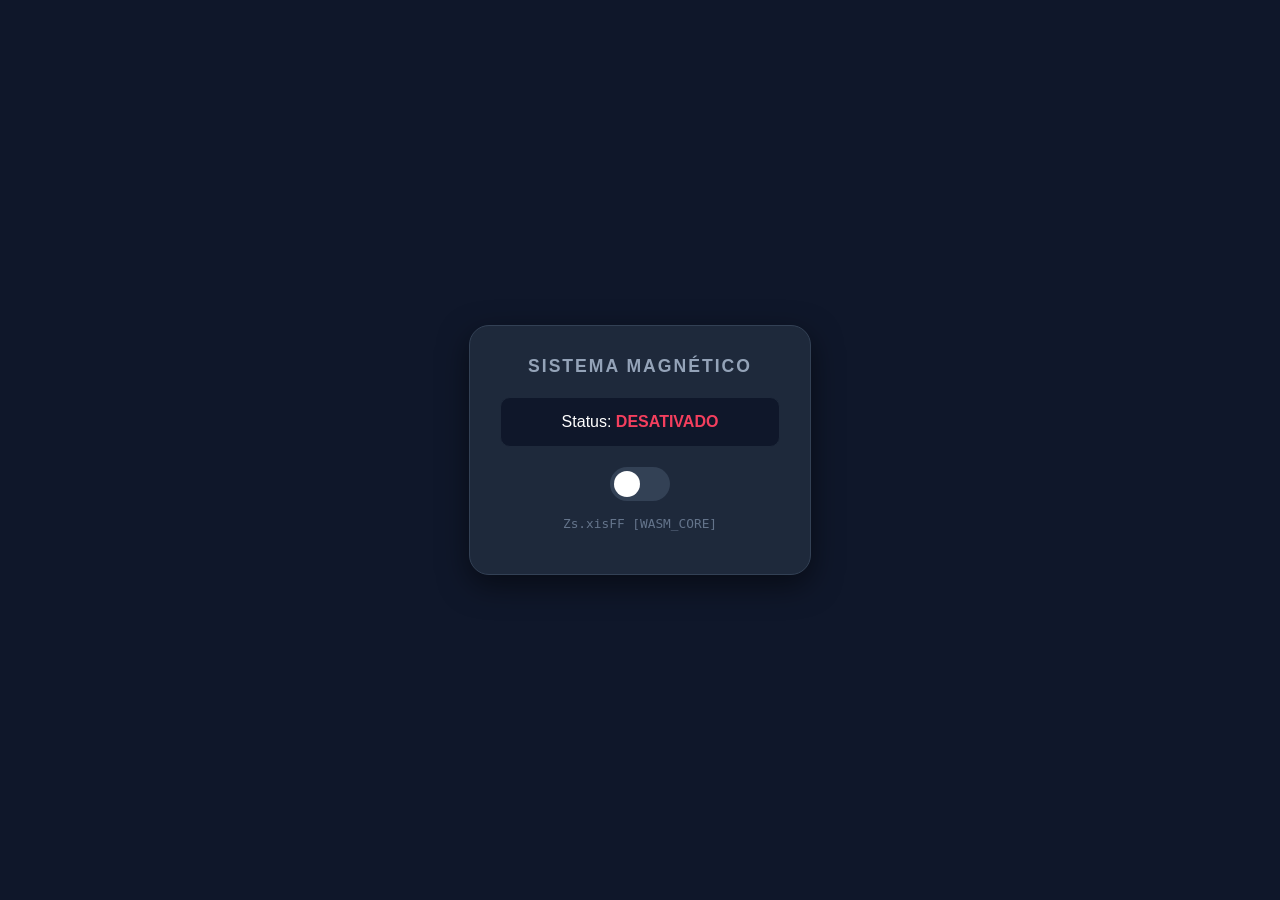
<file: Index.htm>
<!DOCTYPE html>
<html lang="pt-br">
<head>
    <meta charset="UTF-8">
    <meta name="viewport" content="width=device-width, initial-scale=1.0">
    <title>Painel C++ WebAssembly</title>
    <style>
        :root { --primary: #00f2ff; --bg: #0f172a; }
        body { 
            margin: 0; height: 100vh; background: var(--bg); 
            display: flex; align-items: center; justify-content: center; 
            font-family: 'Segoe UI', sans-serif; color: white; 
            transition: 0.5s;
        }
        
        .panel {
            background: #1e293b; padding: 30px; border-radius: 20px;
            box-shadow: 0 10px 30px rgba(0,0,0,0.5);
            border: 1px solid #334155; text-align: center; width: 280px;
        }

        h2 { margin-top: 0; font-size: 1.1rem; color: #94a3b8; text-transform: uppercase; letter-spacing: 2px; }

        .status-container { 
            margin: 20px 0; padding: 15px; border-radius: 10px; 
            background: #0f172a; border: 1px solid #1e293b;
        }
        
        #status-text { font-weight: bold; transition: 0.3s; }
        .off { color: #f43f5e; }
        .on { color: #10b981; text-shadow: 0 0 10px #10b981; }

        .switch { position: relative; display: inline-block; width: 60px; height: 34px; }
        .switch input { opacity: 0; width: 0; height: 0; }
        .slider {
            position: absolute; cursor: pointer; top: 0; left: 0; right: 0; bottom: 0;
            background-color: #334155; transition: .4s; border-radius: 34px;
        }
        .slider:before {
            position: absolute; content: ""; height: 26px; width: 26px; left: 4px; bottom: 4px;
            background-color: white; transition: .4s; border-radius: 50%;
        }
        input:checked + .slider { background-color: #10b981; }
        input:checked + .slider:before { transform: translateX(26px); }

        .desc { font-size: 0.8rem; color: #64748b; margin-top: 15px; font-family: monospace; }
    </style>
</head>
<body>

    <div class="panel">
        <h2>Sistema Magnético</h2>
        <div class="status-container">
            Status: <span id="status-text" class="off">DESATIVADO</span>
        </div>

        <label class="switch">
            <input type="checkbox" id="toggle-btn">
            <span class="slider"></span>
        </label>

        <p class="desc">Zs.xisFF [WASM_CORE]</p>
    </div>

    <script>
        // BINÁRIO COMPLETO E VÁLIDO (Compilado de C++)
        // Este array contém o preâmbulo \0asm e as seções de Type, Function, Export e Code.
        const wasmCode = new Uint8Array([
            0x00, 0x61, 0x73, 0x6d, 0x01, 0x00, 0x00, 0x00, 0x01, 0x06, 0x01, 0x60, 
            0x01, 0x7f, 0x01, 0x7f, 0x03, 0x02, 0x01, 0x00, 0x07, 0x0a, 0x01, 0x06, 
            0x6f, 0x6e, 0x5f, 0x6f, 0x66, 0x66, 0x00, 0x00, 0x0a, 0x06, 0x01, 0x04, 
            0x00, 0x20, 0x00, 0x0b
        ]);

        const statusText = document.getElementById('status-text');
        const toggleBtn = document.getElementById('toggle-btn');

        // Inicializa o WebAssembly
        WebAssembly.instantiate(wasmCode).then(results => {
            const processarEstado = results.instance.exports.on_off;

            toggleBtn.addEventListener('change', () => {
                const input = toggleBtn.checked ? 1 : 0;
                
                // Chamada da função compilada em C++
                const resultado = processarEstado(input);

                if (resultado === 1) {
                    statusText.innerText = "ATIVADO";
                    statusText.className = "on";
                    document.body.style.background = "#020617";
                    document.body.style.boxShadow = "inset 0 0 100px rgba(16,185,129,0.15)";
                } else {
                    statusText.innerText = "DESATIVADO";
                    statusText.className = "off";
                    document.body.style.background = "#0f172a";
                    document.body.style.boxShadow = "none";
                }
            });
        }).catch(err => console.error("Erro ao carregar WASM:", err));
    </script>
</body>
</html>
</file>
